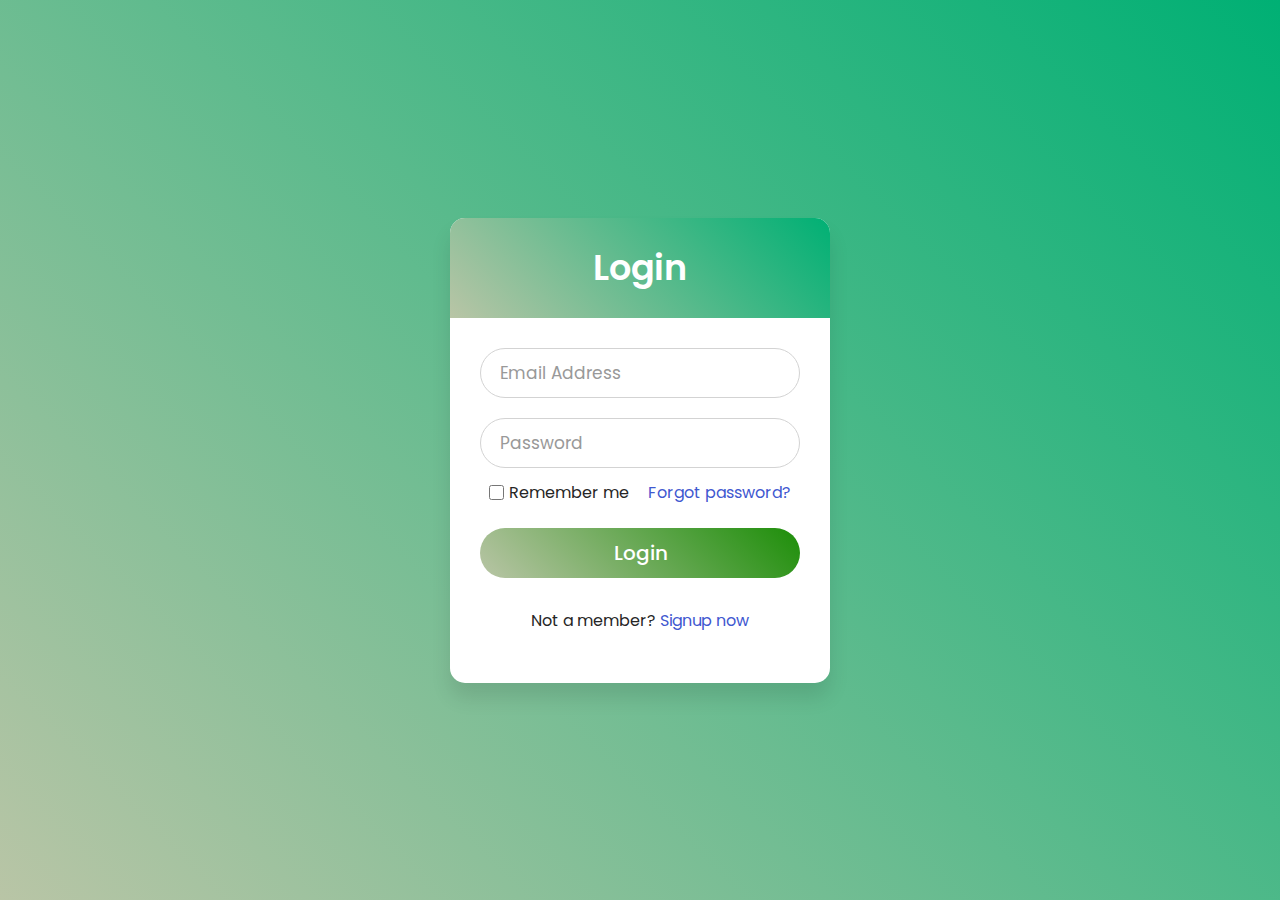
<file: login.html>
<!DOCTYPE html>
<html lang="en" dir="ltr">
   <head>
      <meta charset="utf-8">
      <title>Login</title>
      <link rel="stylesheet" href="css/login.css">
   </head>
   <body>
      <div class="wrapper">
         <div class="title">
            Login 
         </div>
         <form action="#">
            <div class="field">
               <input type="text" required>
               <label>Email Address</label>
            </div>
            <div class="field">
               <input type="password" required>
               <label>Password</label>
            </div>
            <div class="content">
               <div class="checkbox">
                  <input type="checkbox" id="remember-me">
                  <label for="remember-me">Remember me</label>
               </div>
               <div class="pass-link">
                  <a href="#">Forgot password?</a>
               </div>
            </div>
            <div class="field">
               <input type="submit" value="Login">
            </div>
            <div class="signup-link">
               Not a member? <a href="/register.html">Signup now</a>
            </div>
         </form>
      </div>
   </body>
</html>
</file>
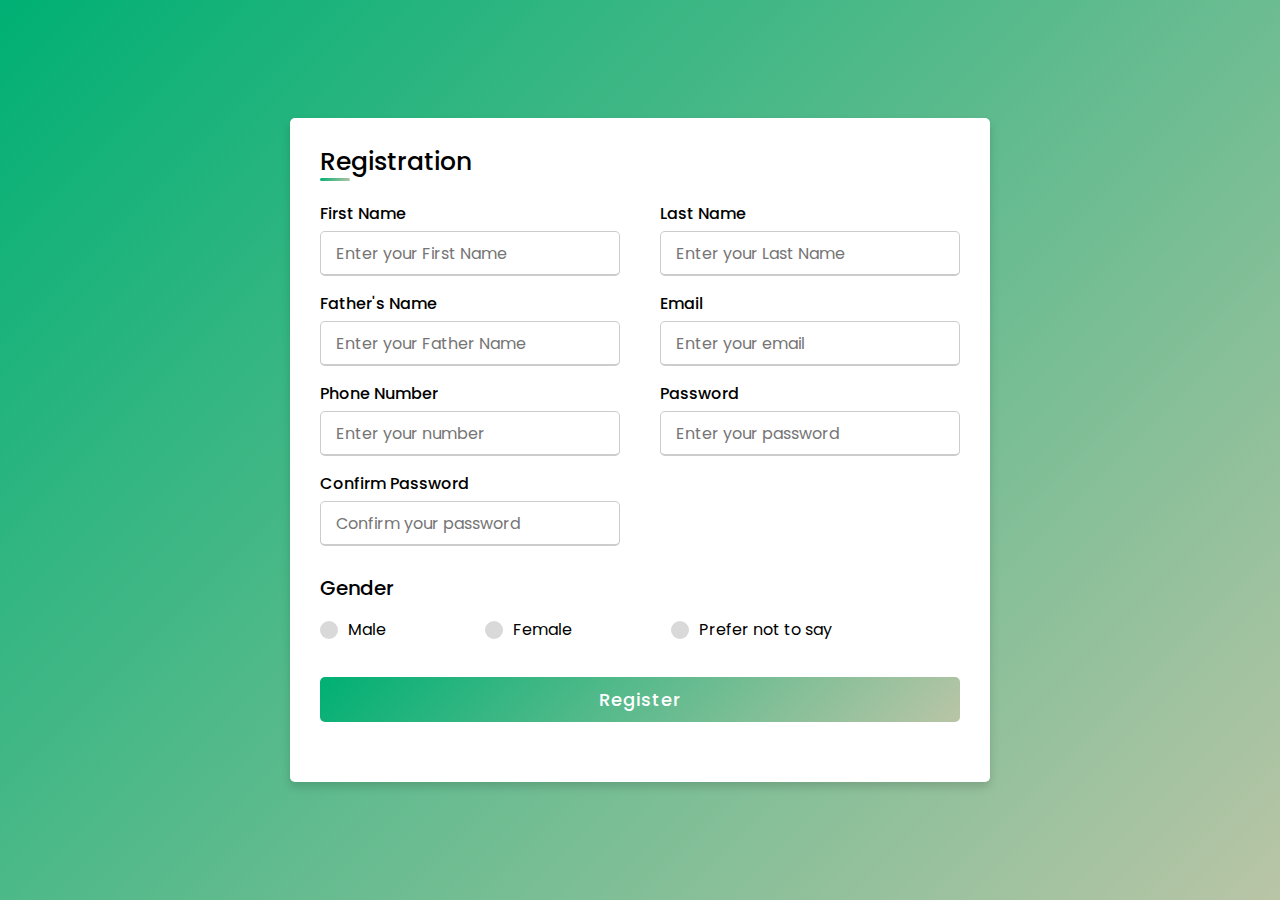
<file: register.html>
<!DOCTYPE html>

<html lang="en" dir="ltr">
  <head>
    <meta charset="UTF-8">
    <title>Registration Form </title>
    <link rel="stylesheet" href="css/register.css">
     <meta name="viewport" content="width=device-width, initial-scale=1.0">
   </head>
<body>
  <div class="container">
    <div class="title">Registration</div>
    <div class="content">
      <form action="#">
        <div class="user-details">
          <div class="input-box">
            <span class="details">First Name</span>
            <input type="text" placeholder="Enter your First Name" required>
          </div>
          <div class="input-box">
            <span class="details">Last Name</span>
            <input type="text" placeholder="Enter your Last Name" required>
          </div>

          <div class="input-box">
            <span class="details">Father's Name</span>
            <input type="text" placeholder="Enter your Father Name" required>
          </div>
          <div class="input-box">
            <span class="details">Email</span>
            <input type="text" placeholder="Enter your email" required>
          </div>
          <div class="input-box">
            <span class="details">Phone Number</span>
            <input type="text" placeholder="Enter your number" required>
          </div>
          <div class="input-box">
            <span class="details">Password</span>
            <input type="text" placeholder="Enter your password" required>
          </div>
          <div class="input-box">
            <span class="details">Confirm Password</span>
            <input type="text" placeholder="Confirm your password" required>
          </div>
        </div>
        <div class="gender-details">
          <input type="radio" name="gender" id="dot-1">
          <input type="radio" name="gender" id="dot-2">
          <input type="radio" name="gender" id="dot-3">
          <span class="gender-title">Gender</span>
          <div class="category">
            <label for="dot-1">
            <span class="dot one"></span>
            <span class="gender">Male</span>
          </label>
          <label for="dot-2">
            <span class="dot two"></span>
            <span class="gender">Female</span>
          </label>
          <label for="dot-3">
            <span class="dot three"></span>
            <span class="gender">Prefer not to say</span>
            </label>
          </div>
        </div>
        <div class="button">
          <input type="submit" value="Register">
        </div>
      </form>
    </div>
  </div>

</body>
</html>
</file>
<file: css/login.css>
@import url('https://fonts.googleapis.com/css?family=Poppins:400,500,600,700&display=swap');
*{
  margin: 0;
  padding: 0;
  box-sizing: border-box;
  font-family: 'Poppins', sans-serif;
}
html,body{
  display: grid;
  height: 100%;
  width: 100%;
  place-items: center;
  background: linear-gradient(-135deg, #00B074, #b9c5a6);
}
::selection{
  background: #00B074;
  color: #fff;
}
.wrapper{
  width: 380px;
  background: #fff;
  border-radius: 15px;
  box-shadow: 0px 15px 20px rgba(0,0,0,0.1);
}
.wrapper .title{
  font-size: 35px;
  font-weight: 600;
  text-align: center;
  line-height: 100px;
  color: #fff;
  user-select: none;
  border-radius: 15px 15px 0 0;
  background: linear-gradient(-135deg, #00B074, #b9c5a6);
}
.wrapper form{
  padding: 10px 30px 50px 30px;
}
.wrapper form .field{
  height: 50px;
  width: 100%;
  margin-top: 20px;
  position: relative;
}
.wrapper form .field input{
  height: 100%;
  width: 100%;
  outline: none;
  font-size: 17px;
  padding-left: 20px;
  border: 1px solid lightgrey;
  border-radius: 25px;
  transition: all 0.3s ease;
}
.wrapper form .field input:focus,
form .field input:valid{
  border-color: #4158d0;
}
.wrapper form .field label{
  position: absolute;
  top: 50%;
  left: 20px;
  color: #999999;
  font-weight: 400;
  font-size: 17px;
  pointer-events: none;
  transform: translateY(-50%);
  transition: all 0.3s ease;
}
form .field input:focus ~ label,
form .field input:valid ~ label{
  top: 0%;
  font-size: 16px;
  color: #4158d0;
  background: #fff;
  transform: translateY(-50%);
}
form .content{
  display: flex;
  width: 100%;
  height: 50px;
  font-size: 16px;
  align-items: center;
  justify-content: space-around;
}
form .content .checkbox{
  display: flex;
  align-items: center;
  justify-content: center;
}
form .content input{
  width: 15px;
  height: 15px;
  background: red;
}
form .content label{
  color: #262626;
  user-select: none;
  padding-left: 5px;
}
form .content .pass-link{
  color: "";
}
form .field input[type="submit"]{
  color: #fff;
  border: none;
  padding-left: 0;
  margin-top: -10px;
  font-size: 20px;
  font-weight: 500;
  cursor: pointer;
  background: linear-gradient(-135deg, #1d8e09, #b9c5a6);
  transition: all 0.3s ease;
}
form .field input[type="submit"]:active{
  transform: scale(0.95);
}
form .signup-link{
  color: #262626;
  margin-top: 20px;
  text-align: center;
}
form .pass-link a,
form .signup-link a{
  color: #4158d0;
  text-decoration: none;
}
form .pass-link a:hover,
form .signup-link a:hover{
  text-decoration: underline;
}
</file>
<file: css/register.css>
@import url('https://fonts.googleapis.com/css2?family=Poppins:wght@200;300;400;500;600;700&display=swap');
*{
  margin: 0;
  padding: 0;
  box-sizing: border-box;
  font-family: 'Poppins',sans-serif;
}
body{
  height: 100vh;
  display: flex;
  justify-content: center;
  align-items: center;
  padding: 10px;
  background: linear-gradient(135deg, #00B074, #b9c5a6);
}
.container{
  max-width: 700px;
  width: 100%;
  background-color: #fff;
  padding: 25px 30px;
  border-radius: 5px;
  box-shadow: 0 5px 10px rgba(0,0,0,0.15);
}
.container .title{
  font-size: 25px;
  font-weight: 500;
  position: relative;
}
.container .title::before{
  content: "";
  position: absolute;
  left: 0;
  bottom: 0;
  height: 3px;
  width: 30px;
  border-radius: 5px;
  background: linear-gradient(135deg, #00B074, #b9c5a6);
}
.content form .user-details{
  display: flex;
  flex-wrap: wrap;
  justify-content: space-between;
  margin: 20px 0 12px 0;
}
form .user-details .input-box{
  margin-bottom: 15px;
  width: calc(100% / 2 - 20px);
}
form .input-box span.details{
  display: block;
  font-weight: 500;
  margin-bottom: 5px;
}
.user-details .input-box input{
  height: 45px;
  width: 100%;
  outline: none;
  font-size: 16px;
  border-radius: 5px;
  padding-left: 15px;
  border: 1px solid #ccc;
  border-bottom-width: 2px;
  transition: all 0.3s ease;
}
.user-details .input-box input:focus,
.user-details .input-box input:valid{
  border-color: #9b59b6;
}
 form .gender-details .gender-title{
  font-size: 20px;
  font-weight: 500;
 }
 form .category{
   display: flex;
   width: 80%;
   margin: 14px 0 ;
   justify-content: space-between;
 }
 form .category label{
   display: flex;
   align-items: center;
   cursor: pointer;
 }
 form .category label .dot{
  height: 18px;
  width: 18px;
  border-radius: 50%;
  margin-right: 10px;
  background: #d9d9d9;
  border: 5px solid transparent;
  transition: all 0.3s ease;
}
 #dot-1:checked ~ .category label .one,
 #dot-2:checked ~ .category label .two,
 #dot-3:checked ~ .category label .three{
   background: #9b59b6;
   border-color: #d9d9d9;
 }
 form input[type="radio"]{
   display: none;
 }
 form .button{
   height: 45px;
   margin: 35px 0
 }
 form .button input{
   height: 100%;
   width: 100%;
   border-radius: 5px;
   border: none;
   color: #fff;
   font-size: 18px;
   font-weight: 500;
   letter-spacing: 1px;
   cursor: pointer;
   transition: all 0.3s ease;
   background: linear-gradient(135deg, #00B074, #b9c5a6);
 }
 form .button input:hover{
  /* transform: scale(0.99); */
  background: linear-gradient(-135deg, #00B074, #b9c5a6);
  }
 @media(max-width: 584px){
 .container{
  max-width: 100%;
}
form .user-details .input-box{
    margin-bottom: 15px;
    width: 100%;
  }
  form .category{
    width: 100%;
  }
  .content form .user-details{
    max-height: 300px;
    overflow-y: scroll;
  }
  .user-details::-webkit-scrollbar{
    width: 5px;
  }
  }
  @media(max-width: 459px){
  .container .content .category{
    flex-direction: column;
  }
}
</file>
